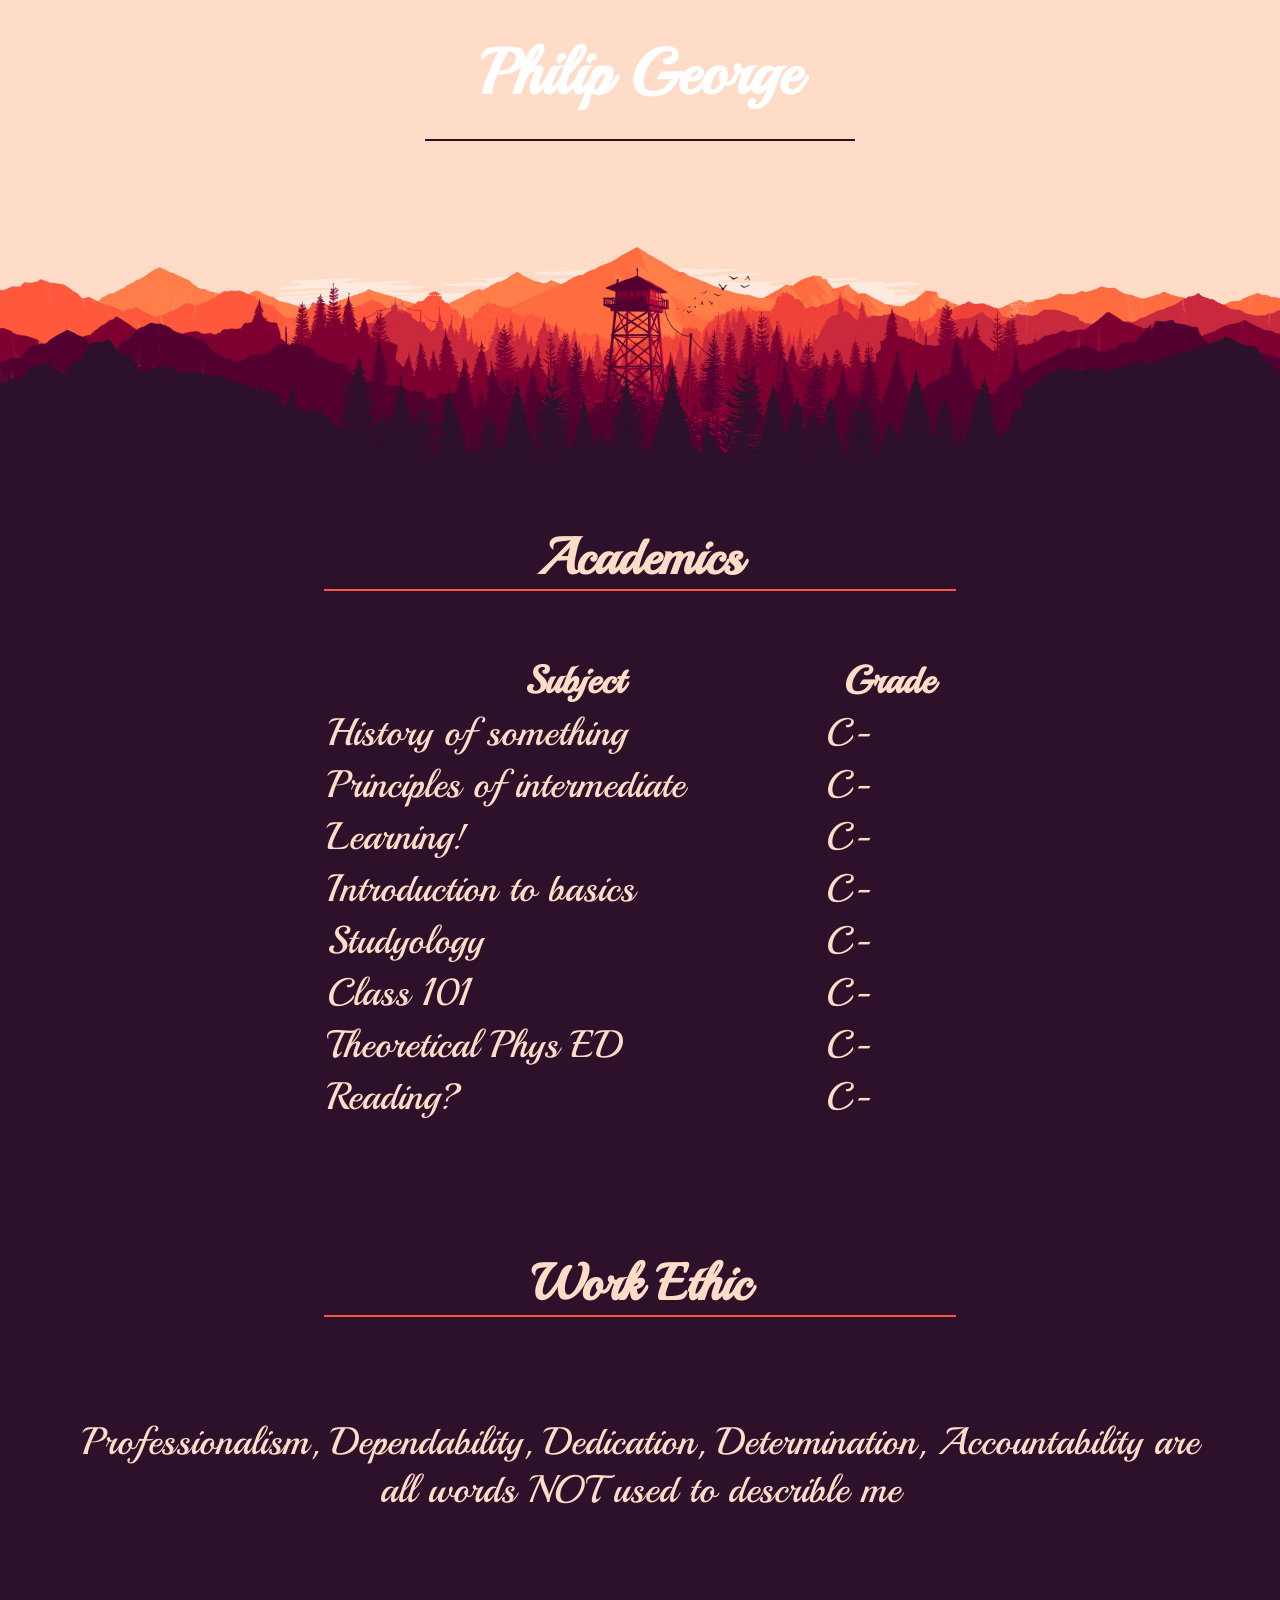
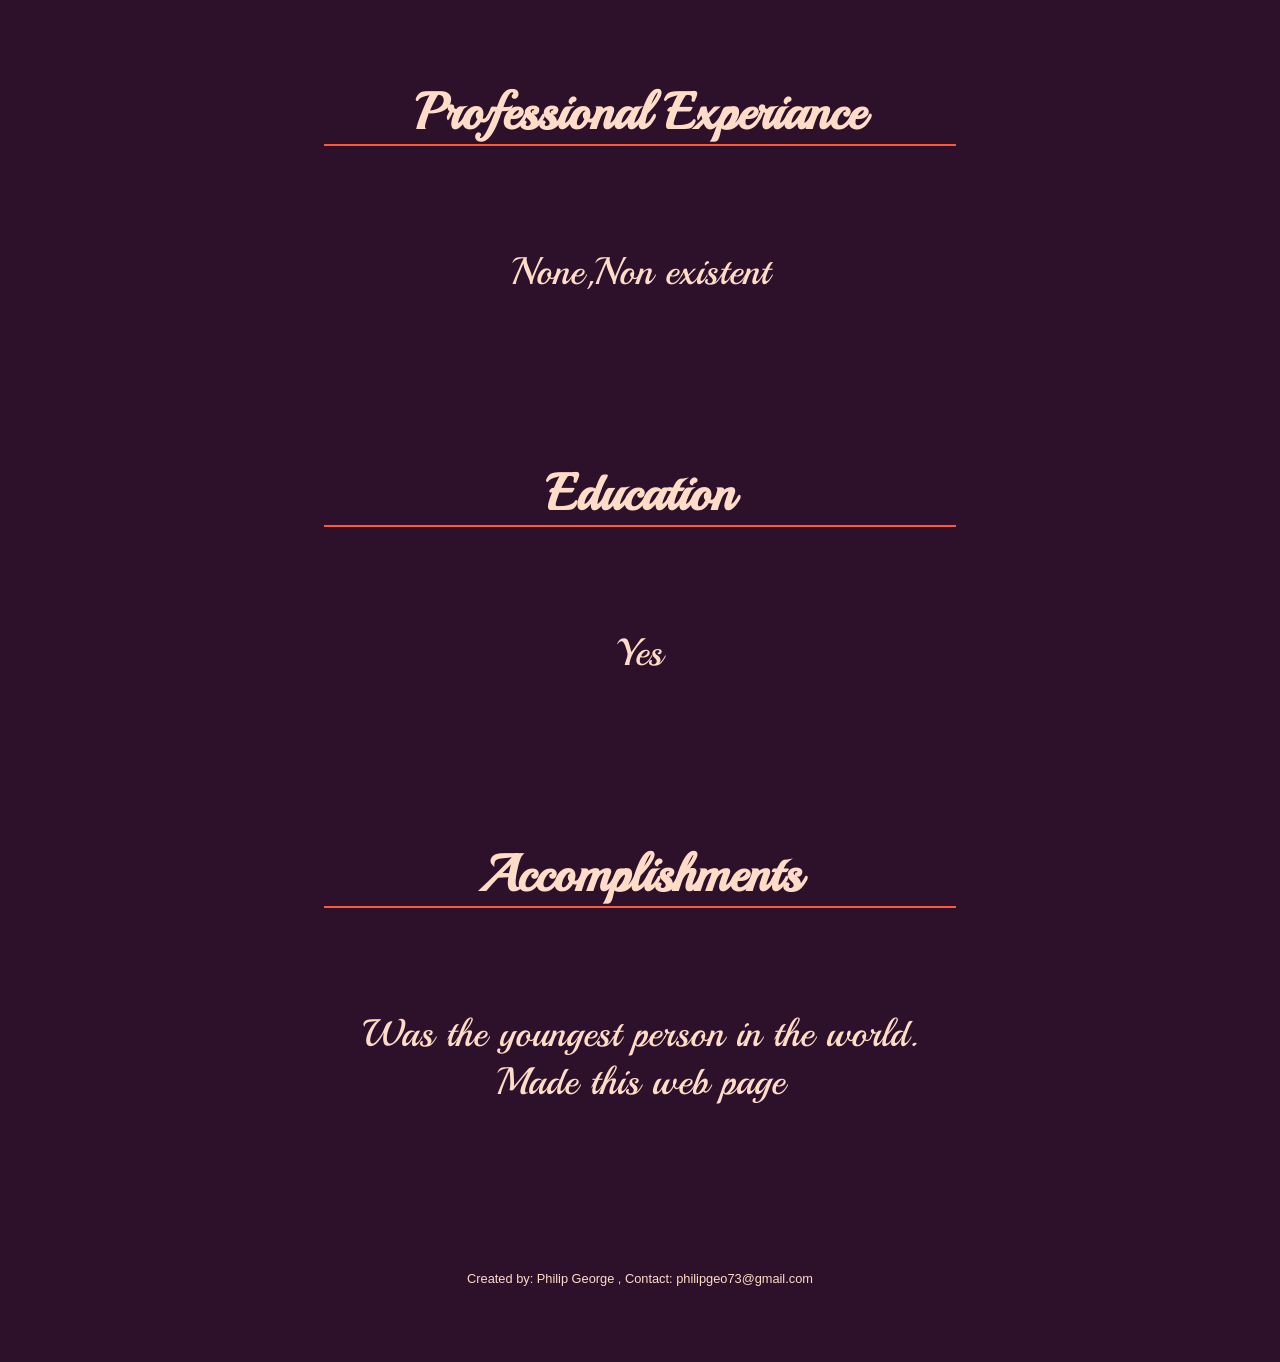
<file: index.html>
<!DOCTYPE html>
<html>
<head>
	<meta charset="utf-8">
	<title>Notice me senpai</title>
	<link rel="stylesheet" type="text/css" href="resume.css">
	<link rel="icon" href="icon.png">
	<style>
	@import url('https://fonts.googleapis.com/css?family=Bangers|Oleo+Script|Playball');
	</style>
	
</head>
<body>
	<h1> Philip George</h1>
	<h2><br><br><br><br><br><br>Academics</h2>
<table align="center">
				<thead>
				<tr>
					<th>Subject</th>
					<th>Grade</th>
				</tr>
			</thead>
			<tbody>
				<tr>
					<td>History of something       </td>
					<td>C-</td>
				</tr>
				<tr>
					<td>Principles of intermediate</td>
					<td>C-</td>
				</tr>
				<tr>
					<td>Learning!</td>
					<td>C-</td>
				</tr>
				<tr>
					<td>Introduction to basics</td>
					<td>C-</td>
				</tr>
				<tr>
					<td>Studyology</td>
					<td>C-</td>
				</tr>
				<tr>
					<td>Class 101</td>
					<td>C-</td>
				</tr>
				<tr>
					<td>Theoretical Phys ED</td>
					<td>C-</td>
				</tr>
				<tr>
					<td>Reading?</td>
					<td>C-</td>
				</tr>				
			</tbody>
	</table>
<h2><br>Work Ethic</h2>
<p>Professionalism, Dependability, Dedication, Determination, Accountability are all words NOT used to describle me </p>

<h2><br>Professional Experiance</h2>
<p>None,Non existent</p>

<h2><br>Education</h2>
<p>Yes</p>

<h2><br>Accomplishments</h2>
<p>Was the youngest person in the world. <br> Made this web page</p>

  <p class="blank">Created by: Philip George , Contact: philipgeo73@gmail.com</p>

</body>
</html>
</file>
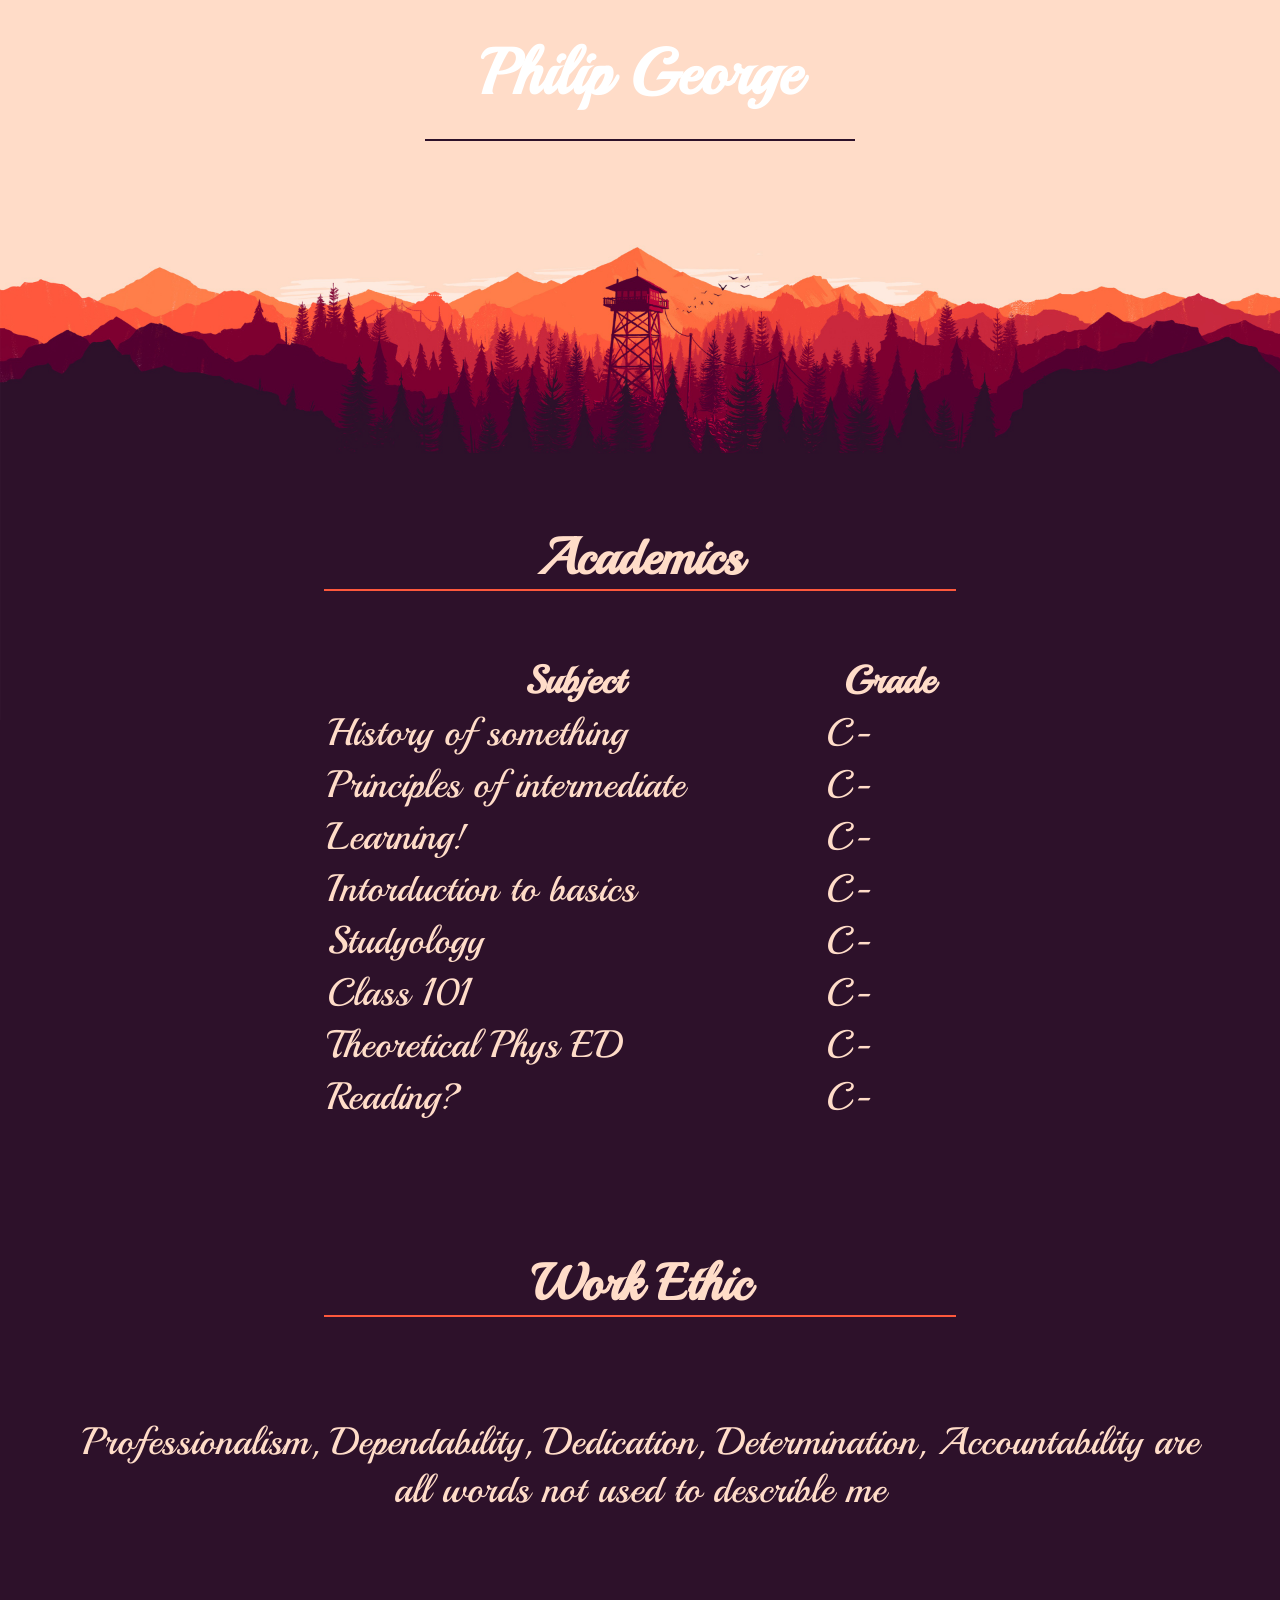
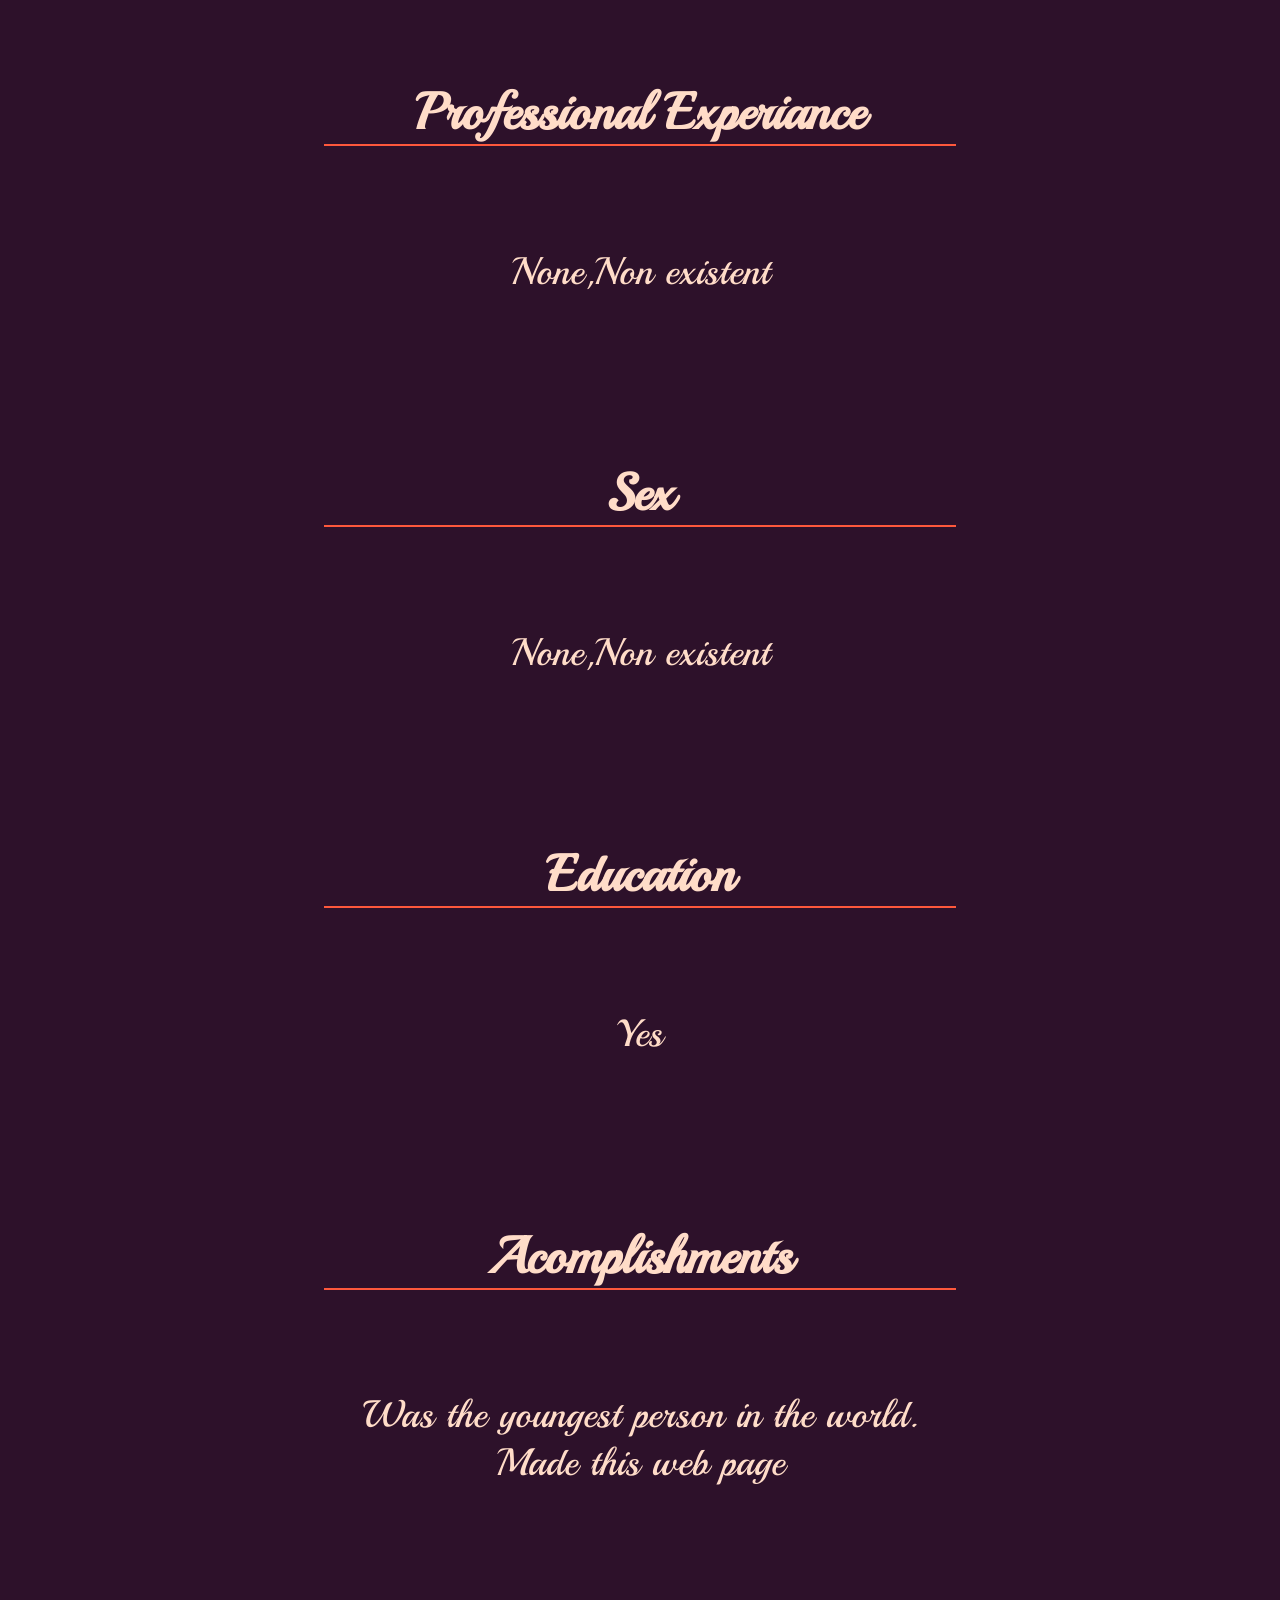
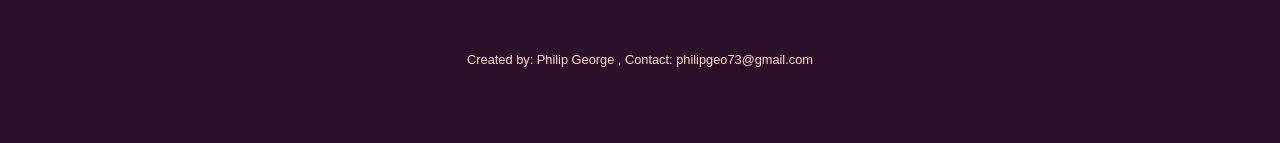
<file: resume.html>
<!DOCTYPE html>
<html>
<head>
	<meta charset="utf-8">
	<title>Notice me senpai</title>
	<link rel="stylesheet" type="text/css" href="resume.css">
	<link rel="icon" href="icon.png">
	<style>
	@import url('https://fonts.googleapis.com/css?family=Bangers|Oleo+Script|Playball');
	</style>
	
</head>
<body>
	<h1> Philip George</h1>
	<h2><br><br><br><br><br><br>Academics</h2>
<table align="center">
				<thead>
				<tr>
					<th>Subject</th>
					<th>Grade</th>
				</tr>
			</thead>
			<tbody>
				<tr>
					<td>History of something</td>
					<td>C-</td>
				</tr>
				<tr>
					<td>Principles of intermediate    </td>
					<td>C-</td>
				</tr>
				<tr>
					<td>Learning!</td>
					<td>C-</td>
				</tr>
				<tr>
					<td>Intorduction to basics</td>
					<td>C-</td>
				</tr>
				<tr>
					<td>Studyology</td>
					<td>C-</td>
				</tr>
				<tr>
					<td>Class 101</td>
					<td>C-</td>
				</tr>
				<tr>
					<td>Theoretical Phys ED</td>
					<td>C-</td>
				</tr>
				<tr>
					<td>Reading?</td>
					<td>C-</td>
				</tr>				
			</tbody>
	</table>
<h2><br>Work Ethic</h2>
<p>Professionalism, Dependability, Dedication, Determination, Accountability are all words not used to describle me </p>

<h2><br>Professional Experiance</h2>
<p>None,Non existent</p>

<h2><br>Sex</h2>
<p>None,Non existent</p>

<h2><br>Education</h2>
<p>Yes</p>

<h2><br>Acomplishments</h2>
<p>Was the youngest person in the world. <br> Made this web page</p>

  <p class="blank">Created by: Philip George , Contact: philipgeo73@gmail.com</p>

</body>
</html>
</file>
<file: resume.css>
body{
	background-image: url(back.jpg);
	background-size: 100%;
	background-repeat: no-repeat;
	font-family: 'Playball', cursive;
	background-color: rgb(45,17,42);


}
h1 {

	font-size: 5vw;
    margin: auto;
    color: rgb(255,255,255);
    width: 30%;
    border-bottom: .04em solid rgb(45,17,42);
    padding: 2%;
    text-align: center;
}
h2{
	text-align: center;
	margin: auto;
	color: rgb(255,220,200);
	width: 50%;
    border-bottom: .04em solid rgb(253,88,60);
	font-size: 4vw;
}
table{
	padding: 5%;
	font-size: 3vw;
	width: 60%;
	color: rgb(255,220,200);
}
p{
	text-align: center;
	padding: 5%;
	font-size: 3vw;
	color: rgb(255,220,200);

}
p.blank{
	font-family: Arial, "Helvetica Neue", Helvetica, sans-serif;
	color: rgb(255,220,200);
	text-align: center;
	font-size: 1vw;
	vertical-align:bottom;
}
</file>
